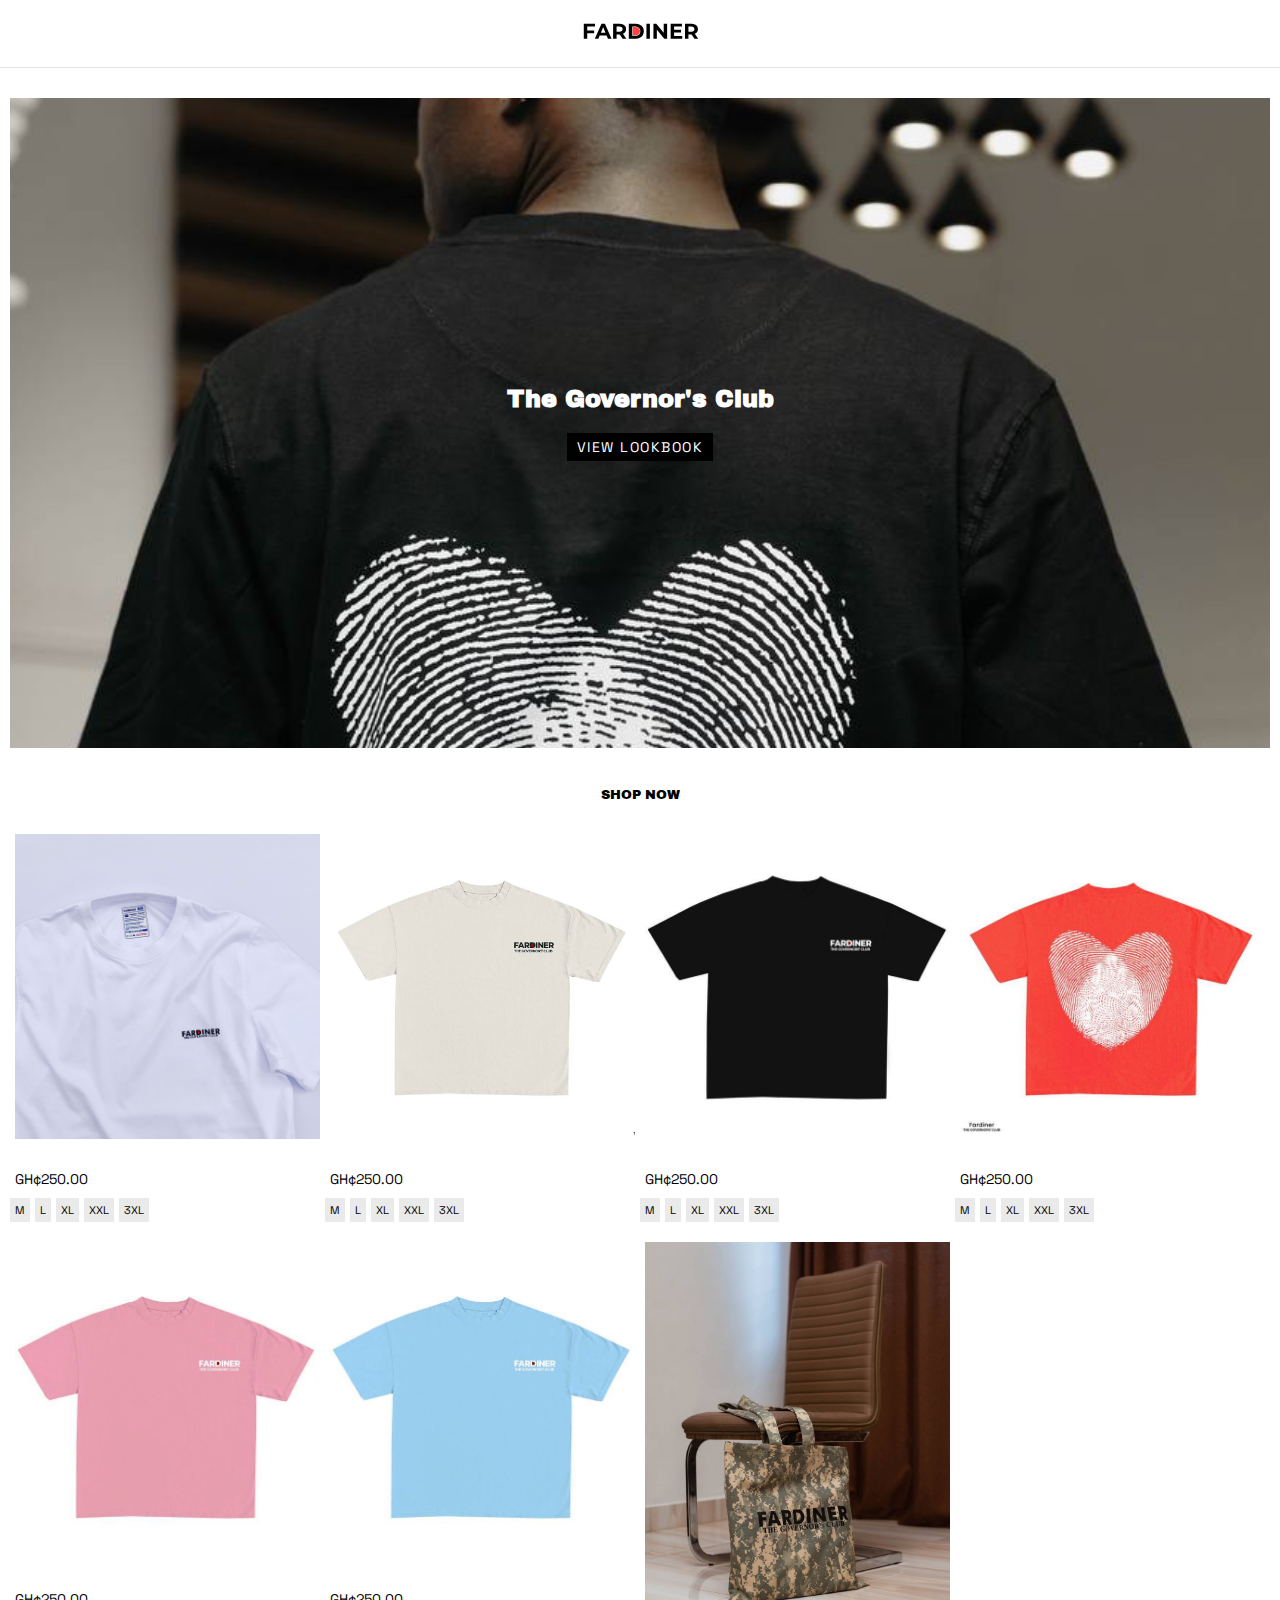
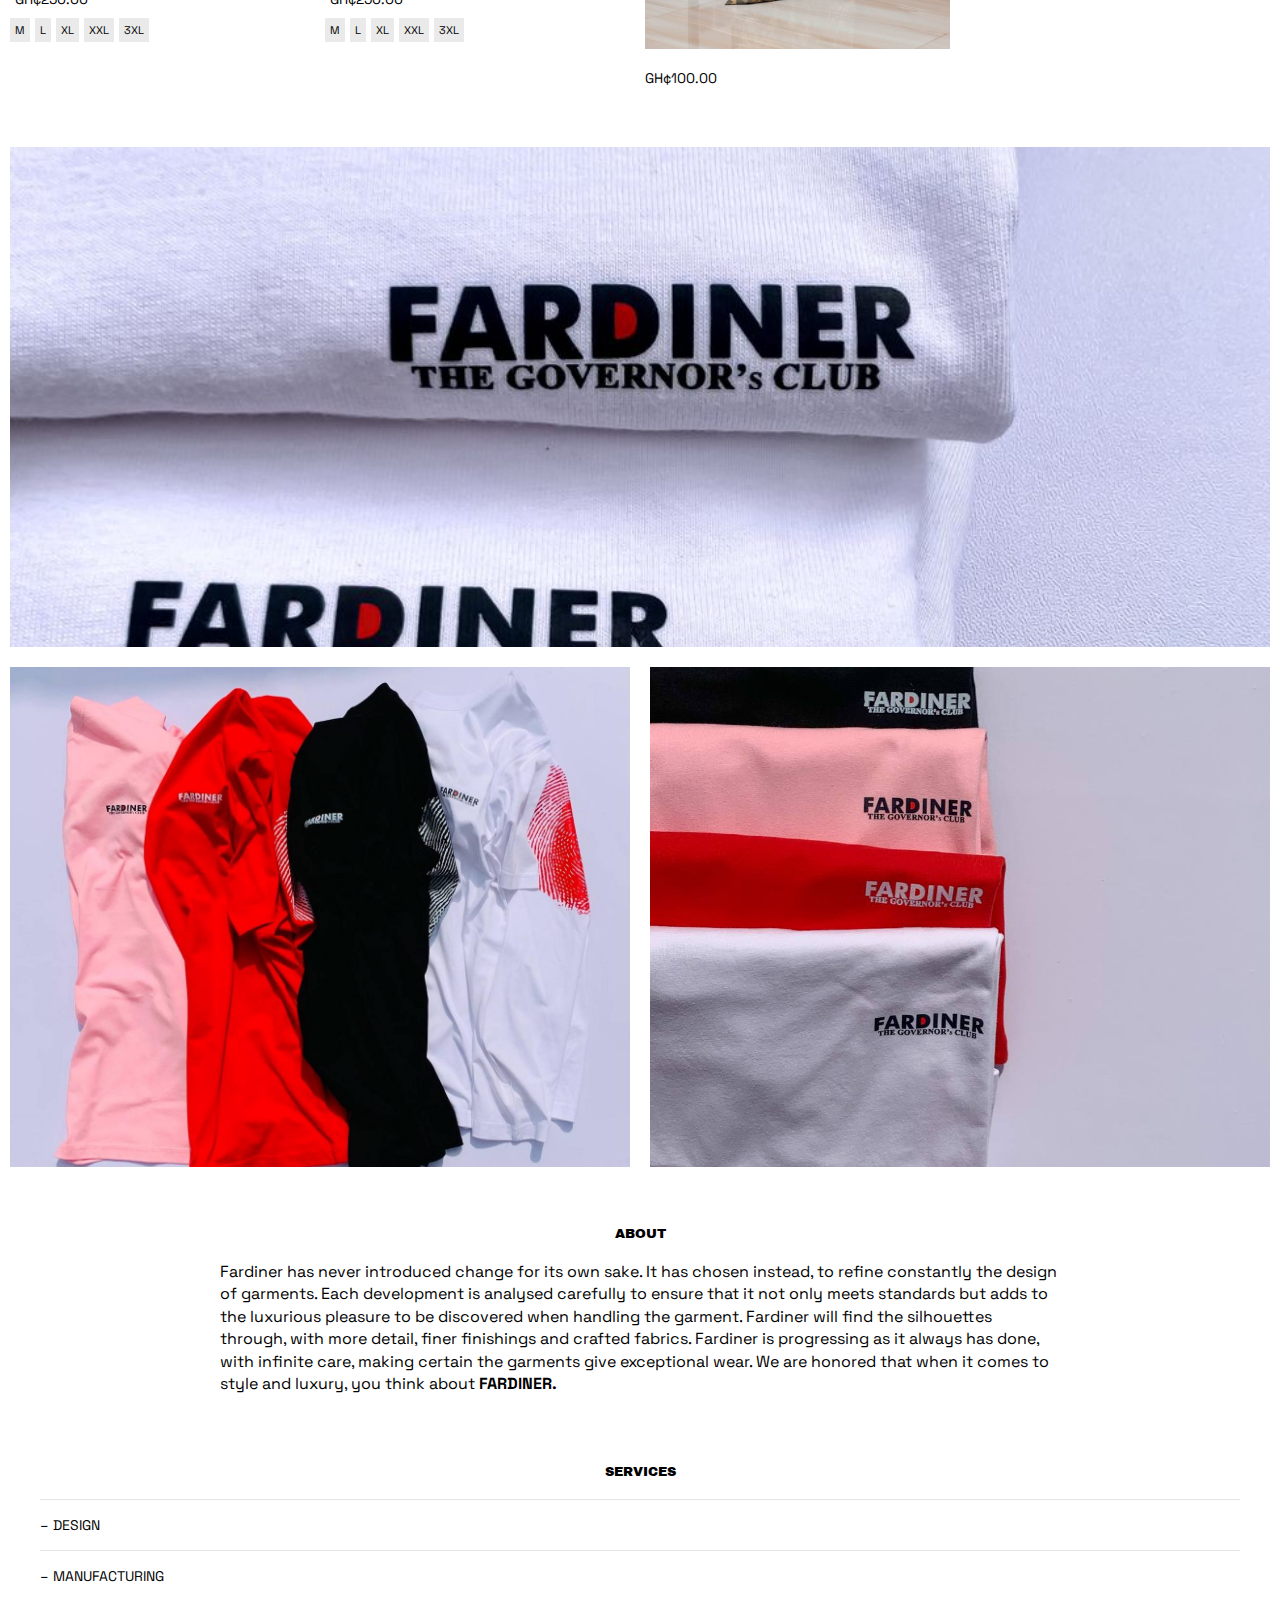
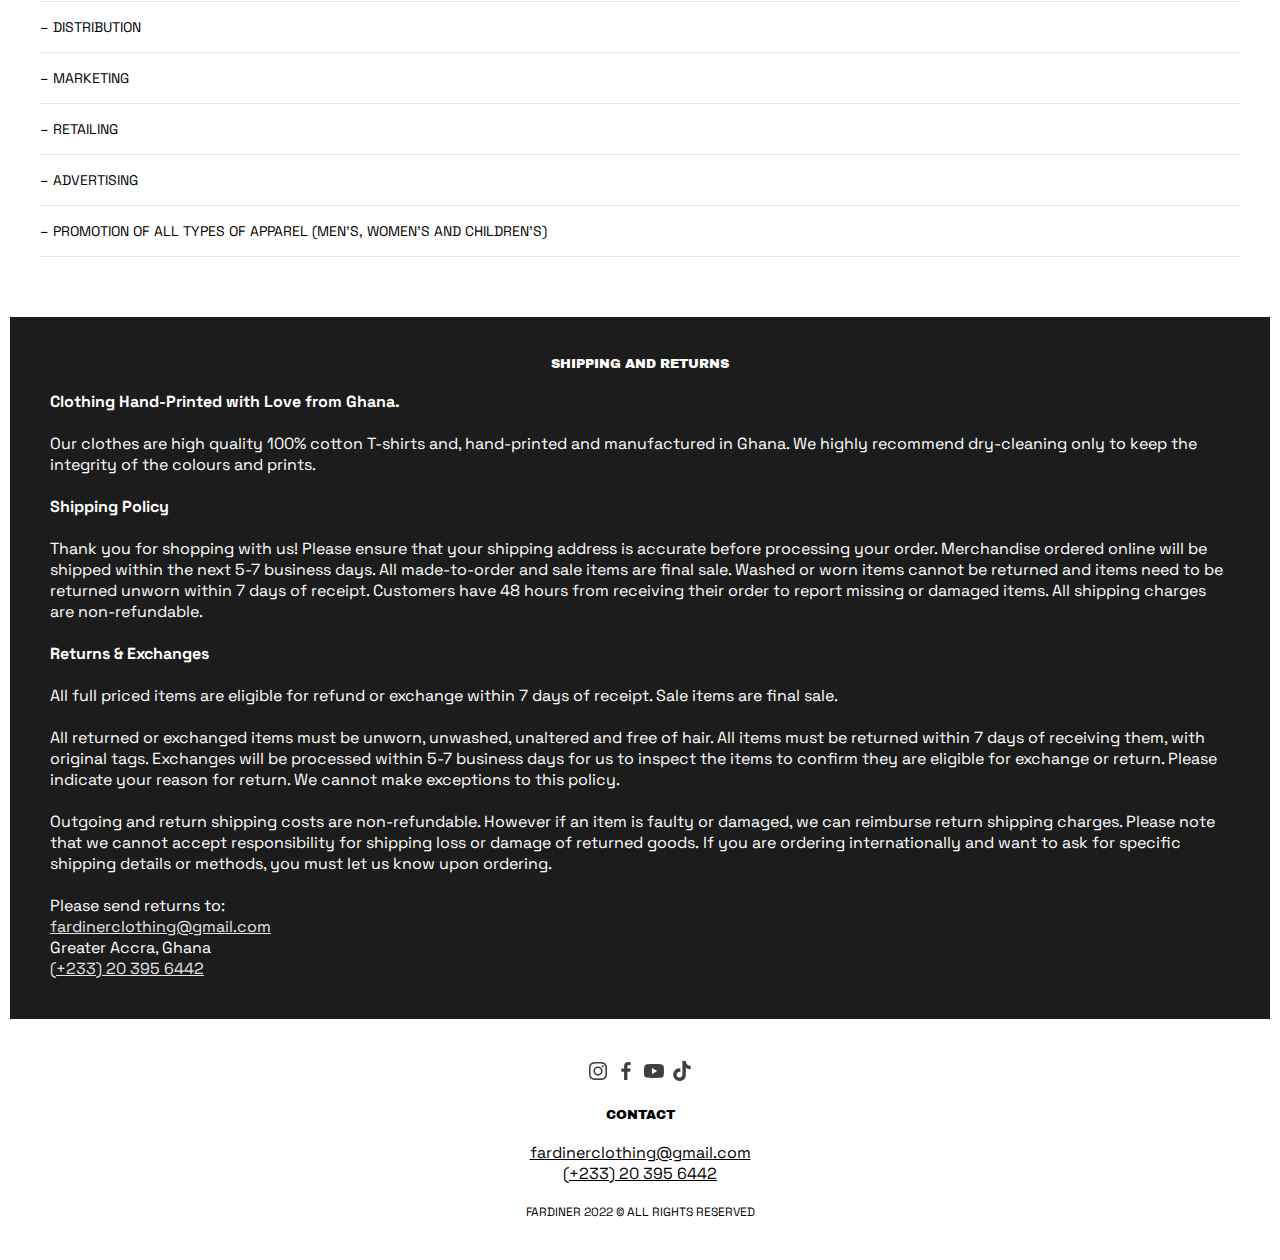
<file: index.html>
<!DOCTYPE html>
<html lang="en">
<head>
    <meta charset="UTF-8">
    <meta http-equiv="X-UA-Compatible" content="IE=edge">
    <meta name="viewport" content="width=device-width, initial-scale=1.0">

    <!-- Archivo Black & Space Grotesk -->
    <link rel="preconnect" href="https://fonts.googleapis.com">
    <link rel="preconnect" href="https://fonts.gstatic.com" crossorigin>
    <link href="https://fonts.googleapis.com/css2?family=Archivo+Black&family=Space+Grotesk:wght@400;500;700&display=swap" rel="stylesheet">

    <!-- CSS -->
    <link rel="stylesheet" href="./stylesheets/style.css">

    <!-- JS -->
    <script src="./js/main.js" defer></script>

    <title>Fardiner | The Governor's Club</title>
</head>
<body>
    <header>
        <a href="index.html">
            <img class="logo" src="./assets/logo.svg" alt="Logo">
        </a>
    </header>

    <div class="container">
        <section id="hero">
            <div class="look-book">
                <h1>The Governor's Club</h1>
                <a href="./lookbook.html">View Lookbook</a>
            </div>
        </section>
    
        <section id="shop">
            <h3 class="little-headings">Shop Now</h3>
    
            <div class="items">
                <div class="item">
                    <div class="item-1 photo-frame"></div>
                    <!-- <h3 class="item-info">
                        Blank Zip Hoodie - Off Black
                    </h3> -->
                    <p class="price">GH¢250.00</p>

                    <div class="sizes">
                        <div class="size">M</div>
                        <div class="size">L</div>
                        <div class="size">XL</div>
                        <div class="size">XXL</div>
                        <div class="size">3XL</div>
                    </div>
                </div>
    
                <div class="item">
                    <div class="item-2 photo-frame"></div>
                    <!-- <h3 class="item-info">
                        Blank Zip Hoodie - Off Black
                    </h3> -->
                    <p class="price">GH¢250.00</p>

                    <div class="sizes">
                        <div class="size">M</div>
                        <div class="size">L</div>
                        <div class="size">XL</div>
                        <div class="size">XXL</div>
                        <div class="size">3XL</div>
                    </div>
                </div>
    
                <div class="item">
                    <div class="item-3 photo-frame"></div>
                    <!-- <h3 class="item-info">
                        Blank Zip Hoodie - Off Black
                    </h3> -->
                    <p class="price">GH¢250.00</p>

                    <div class="sizes">
                        <div class="size">M</div>
                        <div class="size">L</div>
                        <div class="size">XL</div>
                        <div class="size">XXL</div>
                        <div class="size">3XL</div>
                    </div>
                </div>
    
                <div class="item">
                    <div class="item-4 photo-frame"></div>
                    <!-- <h3 class="item-info">
                        Blank Zip Hoodie - Off Black
                    </h3> -->
                    <p class="price">GH¢250.00</p>

                    <div class="sizes">
                        <div class="size">M</div>
                        <div class="size">L</div>
                        <div class="size">XL</div>
                        <div class="size">XXL</div>
                        <div class="size">3XL</div>
                    </div>
                </div>
    
                <div class="item">
                    <div class="item-5 photo-frame"></div>
                    <!-- <h3 class="item-info">
                        Blank Zip Hoodie - Off Black
                    </h3> -->
                    <p class="price">GH¢250.00</p>

                    <div class="sizes">
                        <div class="size">M</div>
                        <div class="size">L</div>
                        <div class="size">XL</div>
                        <div class="size">XXL</div>
                        <div class="size">3XL</div>
                    </div>
                </div>

                <div class="item">
                    <div class="item-6 photo-frame"></div>
                    <!-- <h3 class="item-info">
                        Blank Zip Hoodie - Off Black
                    </h3> -->
                    <p class="price">GH¢250.00</p>

                    <div class="sizes">
                        <div class="size">M</div>
                        <div class="size">L</div>
                        <div class="size">XL</div>
                        <div class="size">XXL</div>
                        <div class="size">3XL</div>
                    </div>
                </div>

                <div class="item">
                    <div class="item-7 photo-frame"></div>
                    <!-- <h3 class="item-info">
                        Blank Zip Hoodie - Off Black
                    </h3> -->
                    <p class="price">GH¢100.00</p>
                </div>
            </div>
        </section>
    
        <!-- <section id="documentary">
            <video controls>
                <source src="movie.mp4" type="video/mp4">
                Your browser does not support the video tag.
            </video> 
        </section> -->

        <section id="more-photos">
            <div class="big">
                
            </div>
            <div class="support1">
                
            </div>
            <div class="support2">
               
            </div>
        </section>

        
        <section id="about">   
            <h3 class="little-headings">About</h3>
    
            <p>Fardiner has never introduced change for its own sake. It has chosen instead, to refine constantly the design of garments. Each development is analysed carefully to ensure that it not only meets standards but adds to the luxurious pleasure to be discovered when handling the garment. Fardiner will find the silhouettes through, with more detail, finer finishings and crafted fabrics. Fardiner is progressing as it always has done, with infinite care, making certain the garments give exceptional wear. We are honored that when it comes to style and luxury, you think about <b>FARDINER.</b></p>
        </section>

    
        <section id="services">
            <h3 class="little-headings">Services</h3>
    
            <ul>
                <li>– Design</li>
                <li>– Manufacturing</li>
                <li>– Distribution</li>
                <li>– Marketing</li>
                <li>– Retailing</li>
                <li>– Advertising</li>
                <li>– Promotion of all types of apparel (men's, women's and children's)</li>
            </ul>
        </section>
    
        <section id="shipping-details">
            <div class="shipping">
                <h3 class="little-headings">Shipping and Returns</h3>

                <p class="shipping-description">
                    <b>Clothing Hand-Printed with Love from Ghana.</b><br><br>
                    Our clothes are high quality 100% cotton T-shirts and, hand-printed and manufactured in Ghana. We highly recommend dry-cleaning only to keep the integrity of the colours and prints.
                    <br><br>
                    <b>Shipping Policy</b><br><br>
                    Thank you for shopping with us! Please ensure that your shipping address is accurate before processing your order. Merchandise ordered online will be shipped within the next 5-7 business days. All made-to-order and sale items are final sale. Washed or worn items cannot be returned and items need to be returned unworn within 7 days of receipt. Customers have 48 hours from receiving their order to report missing or damaged items. All shipping charges are non-refundable.
                    <br><br>
                    <b>Returns & Exchanges</b><br><br>
                    All full priced items are eligible for refund or exchange within 7 days of receipt. Sale items are final sale.
                    <br><br>
                    All returned or exchanged items must be unworn, unwashed, unaltered and free of hair. All items must be returned within 7 days of receiving them, with original tags. Exchanges will be processed within 5-7 business days for us to inspect the items to confirm they are eligible for exchange or return. Please indicate your reason for return. We cannot make exceptions to this policy.
                    <br><br>
                    Outgoing and return shipping costs are non-refundable. However if an item is faulty or damaged, we can reimburse return shipping charges. Please note that we cannot accept responsibility for shipping loss or damage of returned goods. If you are ordering internationally and want to ask for specific shipping details or methods, you must let us know upon ordering.
                    <br><br>
                    Please send returns to: <br>
                    <a href="mailto:fardinerclothing@gmail.com?subject=Mail from our website" class="email">fardinerclothing@gmail.com</a><br>
                    Greater Accra, Ghana <br>
                    <a href="tel:+233 20 395 6442" class="phone">(+233) 20 395 6442</a>
                </p>
            </div>
        </section>
    </div>


    <footer>
        <div class="socials">
            <a href="https://www.instagram.com/___fardiner/" target="_blank" class="instagram"><svg xmlns="http://www.w3.org/2000/svg" width="24" height="24" viewBox="0 0 24 24" style="fill: rgba(64, 64, 64, 1);"><path d="M11.999 7.377a4.623 4.623 0 1 0 0 9.248 4.623 4.623 0 0 0 0-9.248zm0 7.627a3.004 3.004 0 1 1 0-6.008 3.004 3.004 0 0 1 0 6.008z"></path><circle cx="16.806" cy="7.207" r="1.078"></circle><path d="M20.533 6.111A4.605 4.605 0 0 0 17.9 3.479a6.606 6.606 0 0 0-2.186-.42c-.963-.042-1.268-.054-3.71-.054s-2.755 0-3.71.054a6.554 6.554 0 0 0-2.184.42 4.6 4.6 0 0 0-2.633 2.632 6.585 6.585 0 0 0-.419 2.186c-.043.962-.056 1.267-.056 3.71 0 2.442 0 2.753.056 3.71.015.748.156 1.486.419 2.187a4.61 4.61 0 0 0 2.634 2.632 6.584 6.584 0 0 0 2.185.45c.963.042 1.268.055 3.71.055s2.755 0 3.71-.055a6.615 6.615 0 0 0 2.186-.419 4.613 4.613 0 0 0 2.633-2.633c.263-.7.404-1.438.419-2.186.043-.962.056-1.267.056-3.71s0-2.753-.056-3.71a6.581 6.581 0 0 0-.421-2.217zm-1.218 9.532a5.043 5.043 0 0 1-.311 1.688 2.987 2.987 0 0 1-1.712 1.711 4.985 4.985 0 0 1-1.67.311c-.95.044-1.218.055-3.654.055-2.438 0-2.687 0-3.655-.055a4.96 4.96 0 0 1-1.669-.311 2.985 2.985 0 0 1-1.719-1.711 5.08 5.08 0 0 1-.311-1.669c-.043-.95-.053-1.218-.053-3.654 0-2.437 0-2.686.053-3.655a5.038 5.038 0 0 1 .311-1.687c.305-.789.93-1.41 1.719-1.712a5.01 5.01 0 0 1 1.669-.311c.951-.043 1.218-.055 3.655-.055s2.687 0 3.654.055a4.96 4.96 0 0 1 1.67.311 2.991 2.991 0 0 1 1.712 1.712 5.08 5.08 0 0 1 .311 1.669c.043.951.054 1.218.054 3.655 0 2.436 0 2.698-.043 3.654h-.011z"></path></svg></a>
            <a href="" class="facebook"><svg xmlns="http://www.w3.org/2000/svg" width="24" height="24" viewBox="0 0 24 24" style="fill: rgba(64, 64, 64, 1);"><path d="M13.397 20.997v-8.196h2.765l.411-3.209h-3.176V7.548c0-.926.258-1.56 1.587-1.56h1.684V3.127A22.336 22.336 0 0 0 14.201 3c-2.444 0-4.122 1.492-4.122 4.231v2.355H7.332v3.209h2.753v8.202h3.312z"></path></svg></a>
            <a href="https://youtube.com/channel/UChb8vtO675rynh7lpBzK-JA" target="_blank"><svg xmlns="http://www.w3.org/2000/svg" width="24" height="24" viewBox="0 0 24 24" style="fill: rgba(64, 64, 64, 1);"><path d="M21.593 7.203a2.506 2.506 0 0 0-1.762-1.766C18.265 5.007 12 5 12 5s-6.264-.007-7.831.404a2.56 2.56 0 0 0-1.766 1.778c-.413 1.566-.417 4.814-.417 4.814s-.004 3.264.406 4.814c.23.857.905 1.534 1.763 1.765 1.582.43 7.83.437 7.83.437s6.265.007 7.831-.403a2.515 2.515 0 0 0 1.767-1.763c.414-1.565.417-4.812.417-4.812s.02-3.265-.407-4.831zM9.996 15.005l.005-6 5.207 3.005-5.212 2.995z"></path></svg></a>
            <a href="https://www.tiktok.com/@fardinerclo?_t=8WpEK8MV2Iw&_r=1" target="_blank"><svg xmlns="http://www.w3.org/2000/svg" width="24" height="24" viewBox="0 0 24 24" style="fill: rgba(64, 64, 64, 1);"><path d="M19.59 6.69a4.83 4.83 0 0 1-3.77-4.25V2h-3.45v13.67a2.89 2.89 0 0 1-5.2 1.74 2.89 2.89 0 0 1 2.31-4.64 2.93 2.93 0 0 1 .88.13V9.4a6.84 6.84 0 0 0-1-.05A6.33 6.33 0 0 0 5 20.1a6.34 6.34 0 0 0 10.86-4.43v-7a8.16 8.16 0 0 0 4.77 1.52v-3.4a4.85 4.85 0 0 1-1-.1z"></path></svg></a>
        </div>
    
        <div class="contact">
            <h3 class="little-headings">Contact</h3>
            <a href="mailto:fardinerclothing@gmail.com?subject=Mail from our website" class="email">fardinerclothing@gmail.com</a><br>
            <a href="tel:+233 20 395 6442" class="phone">(+233) 20 395 6442</a>
        </div>

        <p>Fardiner 2022 © All rights reserved</p>
    </footer>

</body>
</html>
</file>
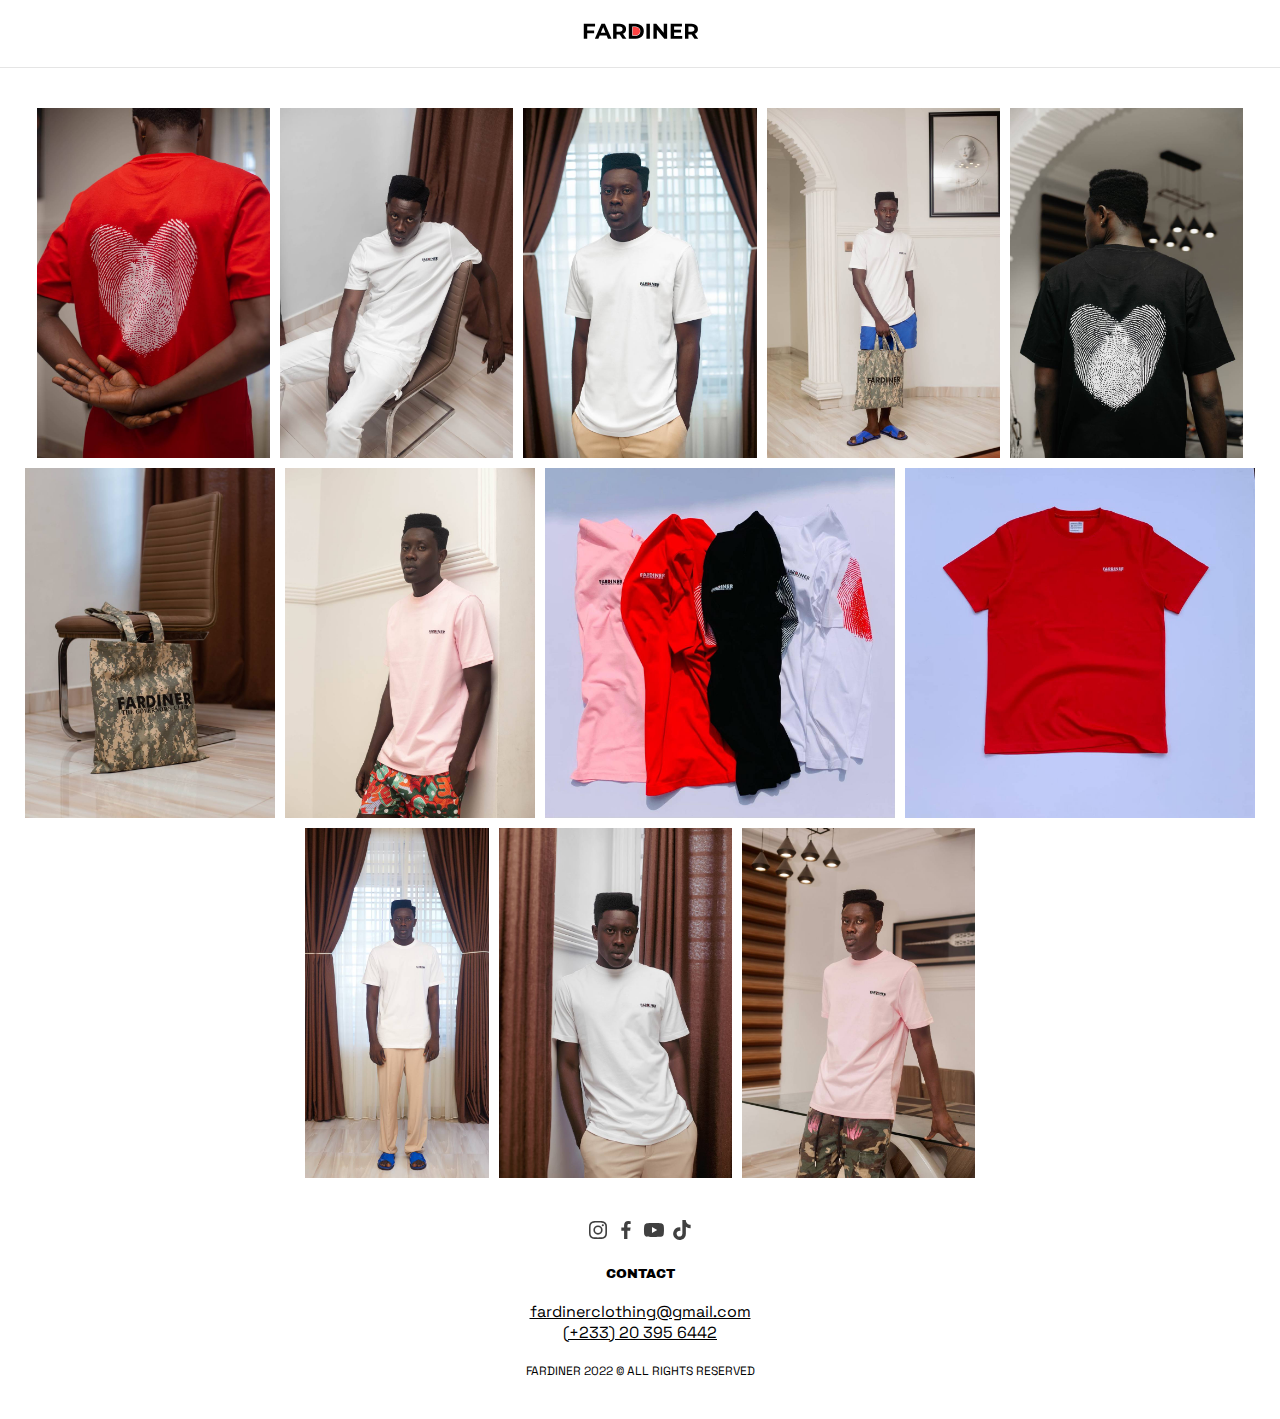
<file: lookbook.html>
<!DOCTYPE html>
<html lang="en">
<head>
    <meta charset="UTF-8">
    <meta http-equiv="X-UA-Compatible" content="IE=edge">
    <meta name="viewport" content="width=device-width, initial-scale=1.0">

    <!-- Archivo Black & Space Grotesk -->
    <link rel="preconnect" href="https://fonts.googleapis.com">
    <link rel="preconnect" href="https://fonts.gstatic.com" crossorigin>
    <link href="https://fonts.googleapis.com/css2?family=Archivo+Black&family=Space+Grotesk:wght@400;500;700&display=swap" rel="stylesheet">

    <!-- CSS -->
    <link rel="stylesheet" href="./stylesheets/style.css">

    <title>Fardiner | Lookbook</title>
</head>
<body>
    <header>
        <a href="index.html">
            <img class="logo" src="./assets/logo.svg" alt="Logo">
        </a>
    </header>

    <div class="container">
        <section id="lookbook">
            <img src="./assets/lookbook/2022-10-25 06.17.23.jpg" alt="">
            <img src="./assets/lookbook/2022-10-25 06.18.10.jpg" alt="">
            <img src="./assets/lookbook/2022-10-25 06.18.23.jpg" alt="">
            <img src="./assets/lookbook/2022-10-25 06.18.29.jpg" alt="">
            <img src="./assets/lookbook/2022-10-25 06.18.33.jpg" alt="">
            <img src="./assets/lookbook/2022-10-25 06.18.38.jpg" alt="">
            <img src="./assets/lookbook/2022-10-25 07.28.24.jpg" alt="">
            <img src="./assets/lookbook/2022-10-31 11.36.40.jpg" alt="">
            <img src="./assets/lookbook/2022-10-31 11.37.04.jpg" alt="">
            <img src="./assets/lookbook/2022-11-01 10.55.19.jpg" alt="">
            <img src="./assets/lookbook/2022-11-01 10.55.25.jpg" alt="">
            <img src="./assets/lookbook/2022-11-01 10.55.32.jpg" alt="">
        </section>
    </div>


    <footer>
        <div class="socials">
            <a href="https://www.instagram.com/___fardiner/" target="_blank" class="instagram"><svg xmlns="http://www.w3.org/2000/svg" width="24" height="24" viewBox="0 0 24 24" style="fill: rgba(64, 64, 64, 1);"><path d="M11.999 7.377a4.623 4.623 0 1 0 0 9.248 4.623 4.623 0 0 0 0-9.248zm0 7.627a3.004 3.004 0 1 1 0-6.008 3.004 3.004 0 0 1 0 6.008z"></path><circle cx="16.806" cy="7.207" r="1.078"></circle><path d="M20.533 6.111A4.605 4.605 0 0 0 17.9 3.479a6.606 6.606 0 0 0-2.186-.42c-.963-.042-1.268-.054-3.71-.054s-2.755 0-3.71.054a6.554 6.554 0 0 0-2.184.42 4.6 4.6 0 0 0-2.633 2.632 6.585 6.585 0 0 0-.419 2.186c-.043.962-.056 1.267-.056 3.71 0 2.442 0 2.753.056 3.71.015.748.156 1.486.419 2.187a4.61 4.61 0 0 0 2.634 2.632 6.584 6.584 0 0 0 2.185.45c.963.042 1.268.055 3.71.055s2.755 0 3.71-.055a6.615 6.615 0 0 0 2.186-.419 4.613 4.613 0 0 0 2.633-2.633c.263-.7.404-1.438.419-2.186.043-.962.056-1.267.056-3.71s0-2.753-.056-3.71a6.581 6.581 0 0 0-.421-2.217zm-1.218 9.532a5.043 5.043 0 0 1-.311 1.688 2.987 2.987 0 0 1-1.712 1.711 4.985 4.985 0 0 1-1.67.311c-.95.044-1.218.055-3.654.055-2.438 0-2.687 0-3.655-.055a4.96 4.96 0 0 1-1.669-.311 2.985 2.985 0 0 1-1.719-1.711 5.08 5.08 0 0 1-.311-1.669c-.043-.95-.053-1.218-.053-3.654 0-2.437 0-2.686.053-3.655a5.038 5.038 0 0 1 .311-1.687c.305-.789.93-1.41 1.719-1.712a5.01 5.01 0 0 1 1.669-.311c.951-.043 1.218-.055 3.655-.055s2.687 0 3.654.055a4.96 4.96 0 0 1 1.67.311 2.991 2.991 0 0 1 1.712 1.712 5.08 5.08 0 0 1 .311 1.669c.043.951.054 1.218.054 3.655 0 2.436 0 2.698-.043 3.654h-.011z"></path></svg></a>
            <a href="" class="facebook"><svg xmlns="http://www.w3.org/2000/svg" width="24" height="24" viewBox="0 0 24 24" style="fill: rgba(64, 64, 64, 1);"><path d="M13.397 20.997v-8.196h2.765l.411-3.209h-3.176V7.548c0-.926.258-1.56 1.587-1.56h1.684V3.127A22.336 22.336 0 0 0 14.201 3c-2.444 0-4.122 1.492-4.122 4.231v2.355H7.332v3.209h2.753v8.202h3.312z"></path></svg></a>
            <a href="https://youtube.com/channel/UChb8vtO675rynh7lpBzK-JA" target="_blank"><svg xmlns="http://www.w3.org/2000/svg" width="24" height="24" viewBox="0 0 24 24" style="fill: rgba(64, 64, 64, 1);"><path d="M21.593 7.203a2.506 2.506 0 0 0-1.762-1.766C18.265 5.007 12 5 12 5s-6.264-.007-7.831.404a2.56 2.56 0 0 0-1.766 1.778c-.413 1.566-.417 4.814-.417 4.814s-.004 3.264.406 4.814c.23.857.905 1.534 1.763 1.765 1.582.43 7.83.437 7.83.437s6.265.007 7.831-.403a2.515 2.515 0 0 0 1.767-1.763c.414-1.565.417-4.812.417-4.812s.02-3.265-.407-4.831zM9.996 15.005l.005-6 5.207 3.005-5.212 2.995z"></path></svg></a>
            <a href="https://www.tiktok.com/@fardinerclo?_t=8WpEK8MV2Iw&_r=1" target="_blank"><svg xmlns="http://www.w3.org/2000/svg" width="24" height="24" viewBox="0 0 24 24" style="fill: rgba(64, 64, 64, 1);"><path d="M19.59 6.69a4.83 4.83 0 0 1-3.77-4.25V2h-3.45v13.67a2.89 2.89 0 0 1-5.2 1.74 2.89 2.89 0 0 1 2.31-4.64 2.93 2.93 0 0 1 .88.13V9.4a6.84 6.84 0 0 0-1-.05A6.33 6.33 0 0 0 5 20.1a6.34 6.34 0 0 0 10.86-4.43v-7a8.16 8.16 0 0 0 4.77 1.52v-3.4a4.85 4.85 0 0 1-1-.1z"></path></svg></a>
        </div>
    
        <div class="contact">
            <h3 class="little-headings">Contact</h3>
            <a href="mailto:fardinerclothing@gmail.com?subject=Mail from our website" class="email">fardinerclothing@gmail.com</a><br>
            <a href="tel:+233 20 395 6442" class="phone">(+233) 20 395 6442</a>
        </div>

        <p>Fardiner 2022 © All rights reserved</p>
    </footer>

</body>
</html>
</file>
<file: stylesheets/style.css>
* {
    margin: 0;
    padding: 0;
    box-sizing: border-box;
}

body {
    font-family: 'Space Grotesk', sans-serif;
}

header {
    text-align: center;
    padding: 18px 0;
    border-bottom: solid 1px #E5E5E5;
}

.container {
    padding: 0 10px;
}

.little-headings {
    font-family: 'Archivo Black', sans-serif;
    font-size: 13px;
    font-weight: 400;
    text-transform: uppercase;
    text-align: center;
    margin: 0 0 20px 0;
}

.logo {
    /* border: solid 1px brown; */
    height: 26px;
}

#hero {
    padding: 30px 0 0 0;
}

#hero h1 {
    font-family: 'Archivo Black', sans-serif;
    font-size: 24px;
    text-align: center;
    line-height: 1.2em;
    margin: 0 0 20px 0;
    color: #fff;
}

.look-book {
    width: 100%;
    height: 564px;
    background-image: url('../assets/lookbook/2022-10-25\ 06.18.33.jpg');
    background-size: cover;
    background-position: center;
    display: flex;
    flex-direction: column;
    justify-content: center;
    align-items: center;
}

.look-book a {
    font-size: 14px;
    text-transform: uppercase;
    color: #fff;
    background-color: black;
    padding: 5px 10px;
    text-decoration: none;
    letter-spacing: 1.5px;
}


.look-book a:hover {
    text-decoration: underline;
}

#shop {
    padding: 40px 0 0 0;
}

.items {
    /* border: solid 1px pink; */
    display: flex;
    flex-wrap: wrap;
}

.items .item {
    width: 50%;
    /* margin: 0 5px; */
    margin-bottom: 20px;
}

.item-info {
    margin: 10px 5px 0;
}

.price {
    margin: 20px 5px 0  ;
}

.item-info, .price {
    font-size: 14px;
}

.item {
    cursor: pointer;
}

.item-1 {
    margin: 0 5px;
    height: 207px;
    background-image: url('../assets/shop-items/WhatsApp\ Image\ 2022-10-31\ at\ 10.15.14\ PM.jpeg');
    background-size: cover;
    background-repeat: no-repeat;
    background-position: center;
    transition: background-image 0.2s ease-in-out;
}

.item-1:hover {
    background-image: url('../assets//lookbook/2022-10-25\ 06.18.23.jpg');
    background-size: contain;
}

.item-2 {
    margin: 0 5px;
    height: 207px;
    background-image: url('../assets/shop-items/item1-front.jpg');
    background-size: cover;
    background-repeat: no-repeat;
    background-position: center;
    transition: background-image 0.2s ease-in-out;
}

.item-2:hover {
    background-image: url('../assets/shop-items/item1-back.jpg');
}

.item-3 {
    margin: 0 5px;
    height: 207px;
    background-image: url('../assets/shop-items/item2.jpg');
    background-size: cover;
    background-repeat: no-repeat;
    background-position: center;
    transition: background-image 0.2s ease-in-out;
}
.item-3:hover {
    background-image: url('../assets/shop-items/item2-back.jpg');
}

.item-4 {
    margin: 0 5px;
    height: 207px;
    background-image: url('../assets/shop-items/item3.jpg');
    background-size: cover;
    background-repeat: no-repeat;
    background-position: center;
    transition: background-image 0.2s ease-in-out;
}
.item-4:hover {
    background-image: url('../assets/lookbook/2022-10-25\ 06.17.23.jpg');
    background-size: contain;
}

.item-5 {
    margin: 0 5px;
    height: 207px;
    background-image: url('../assets/shop-items/item4.jpg');
    background-size: cover;
    background-repeat: no-repeat;
    background-position: center;
    transition: background-image 0.2s ease-in-out;
}
.item-5:hover {
    background-image: url('../assets/shop-items/item4-back.jpg');
}

.item-6 {
    margin: 0 5px;
    height: 207px;
    background-image: url('../assets/shop-items/item5.jpg');
    background-size: cover;
    background-repeat: no-repeat;
    background-position: center;
    transition: background-image 0.2s ease-in-out;
}
.item-6:hover {
    background-image: url('../assets/shop-items/item5-back.jpg');
}

.item-7 {
    margin: 0 5px;
    height: 407px;
    background-image: url('../assets/lookbook/2022-10-25\ 06.18.38.jpg');
    background-size: cover;
    background-repeat: no-repeat;
    background-position: center;
    transition: background-image 0.2s ease-in-out;
}

.item-7:hover {
    background-image: url('../assets/lookbook/2022-10-25\ 06.18.29.jpg');
    background-size: contain;
}

.sizes {
    display: inline-flex;
    gap: 5px;
    margin: 10px 0 0 0;
}

.sizes .size {
    /* border: solid 1px rgb(139, 139, 139); */
    background-color: #eaeaea;
    padding: 5px;
    font-size: 11px;
}

#more-photos {
    margin: 40px 0 0 0;
    display: grid;
    grid-template-columns: 1fr;
    align-content: center;
    gap: 20px;
}



.big {
    /* width: 100%; */
    height: 500px;
    background-image: url('../assets/shop-items/photo3.jpg');
    background-repeat: no-repeat;
    background-size: cover;
    background-position: center;
}
.support1 {
    /* width: 50%; */
    height: 500px;
    background-image: url('../assets/lookbook/2022-10-31\ 11.36.40.jpg');
    background-repeat: no-repeat;
    background-size: cover;
    background-position: center;
}
.support2 {
    /* width: 50%; */
    height: 500px;
    background-image: url('../assets/shop-items/2022-11-01\ 10.55.14.jpg');
    background-repeat: no-repeat;
    background-size: cover;
    background-position: center;
}

#documentary {
    padding: 40px 0 0 0;
}

video {
    width: 100%;
}

#lookbook {
    margin: 40px 0 0 0;
    display: flex;
    flex-wrap: wrap;
    justify-content: center;
    align-items: center;
    gap: 10px;
}

#lookbook img {
    height: 350px;
}

#about {
    margin: 60px 0 40px 0;
    padding: 0 30px;
}

#about p {
    max-width: 840px;
    margin: 0 auto;
    line-height: 140%;
}

#services {
    padding: 30px 30px;
}

ul li {
    list-style-type: none;
    font-size: 14px;
    text-transform: uppercase;
    letter-spacing: 1.4;
    padding: 16px 0;
    border-top: solid 1px #E5E5E5;
}

ul li:last-child {
    border-bottom: solid 1px #E5E5E5;
}

#shipping-details {
    padding: 30px 0 0 0;
}

.shipping {
    /* height: 60px; */
    background-color: rgb(28, 28, 28);
    padding: 40px;
}

.shipping-description {
    color: #fff;
}

.shipping-description a {
    color: #E5E5E5;
}

.shipping h3 {
    color: #fff;
}

footer {
    padding: 40px 30px;
    text-align: center;
}

.socials {
    margin: 0 0 20px 0;
}

footer p {
    font-size: 12px;
    margin: 20px 0 0 0;
    text-transform: uppercase;
}

.contact a {
    color: black;
   line-height: 1;
}

/* Media Queries */
@media only screen and (min-width: 768px) {
    .item-1, .item-2, .item-3, .item-4, .item-5, .item-6 {
        height: 483px;
        /* background-size: contain; */
    }

    #more-photos {
        grid-template-columns: 1fr 1fr;
    }

    .big {
        grid-column: 1 / 3;
     }
    
     .support1 {
         grid-column: 1 / 2;
     }
    
     .support2 {
         grid-column: 2 / 3;
     }
}

@media only screen and (min-width: 995px) {
    .items .item {
        width: 25%;
    }

    .item-1, .item-2, .item-3, .item-4, .item-5, .item-6 {
        height: 328px;
        background-size: contain;
    }

    .look-book {
        height: 650px;
        background-size: cover;       
    }
    
}
</file>
